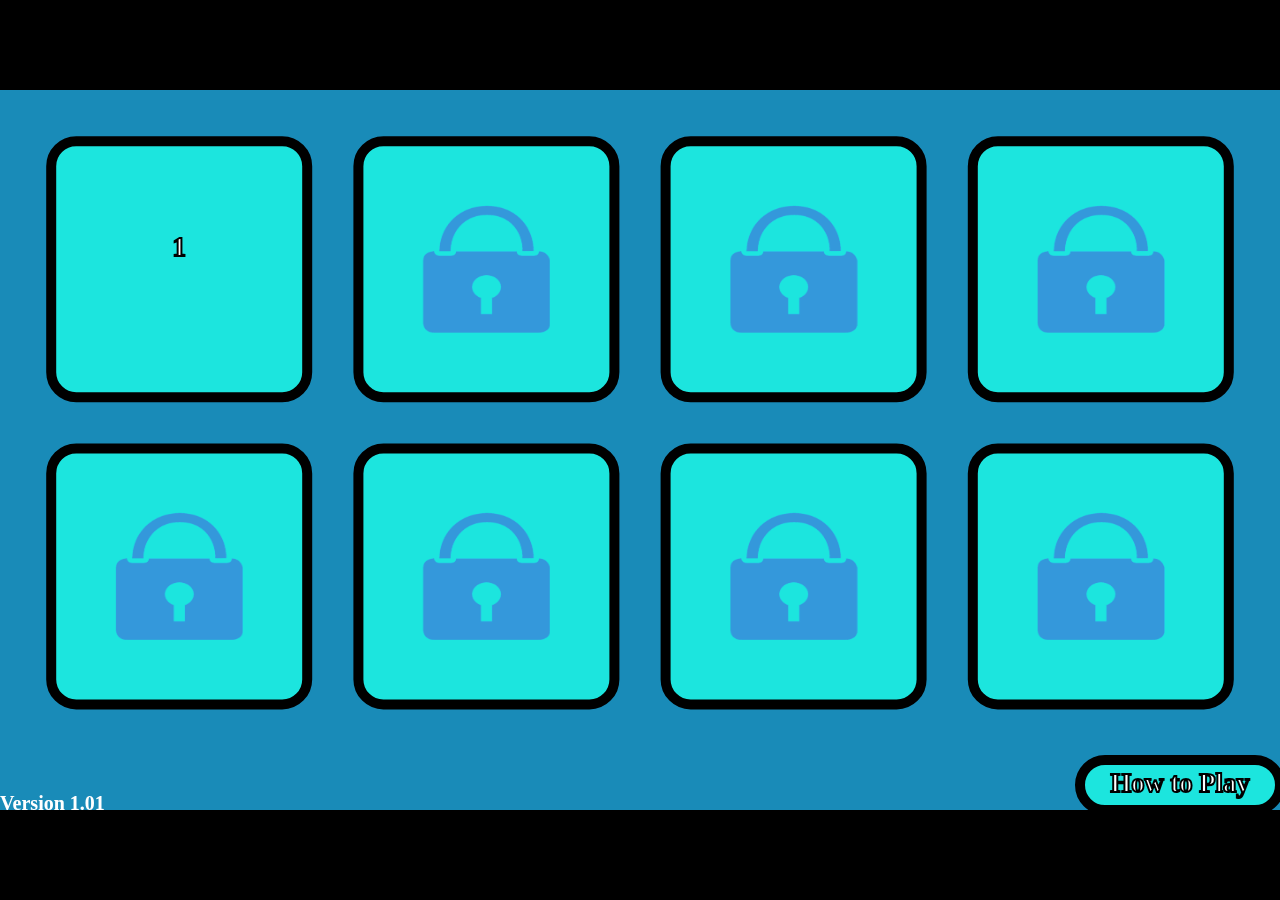
<file: Pengu/index.html>
<!DOCTYPE html>
<html>
<head>
    <meta name="viewport" content="user-scalable=no">
	<title>PENGU</title>
    <link rel="shortcut icon" type="image/x-icon" href="assets/pengu.png">
	<link rel="stylesheet" type="text/css" href="style.css"> 
</head>
<body>
    <div class="fullscreen">
        <canvas id="game"></canvas> 
    </div>
    <script type="module" src="game.js"></script>
</body>
</html>
</file>
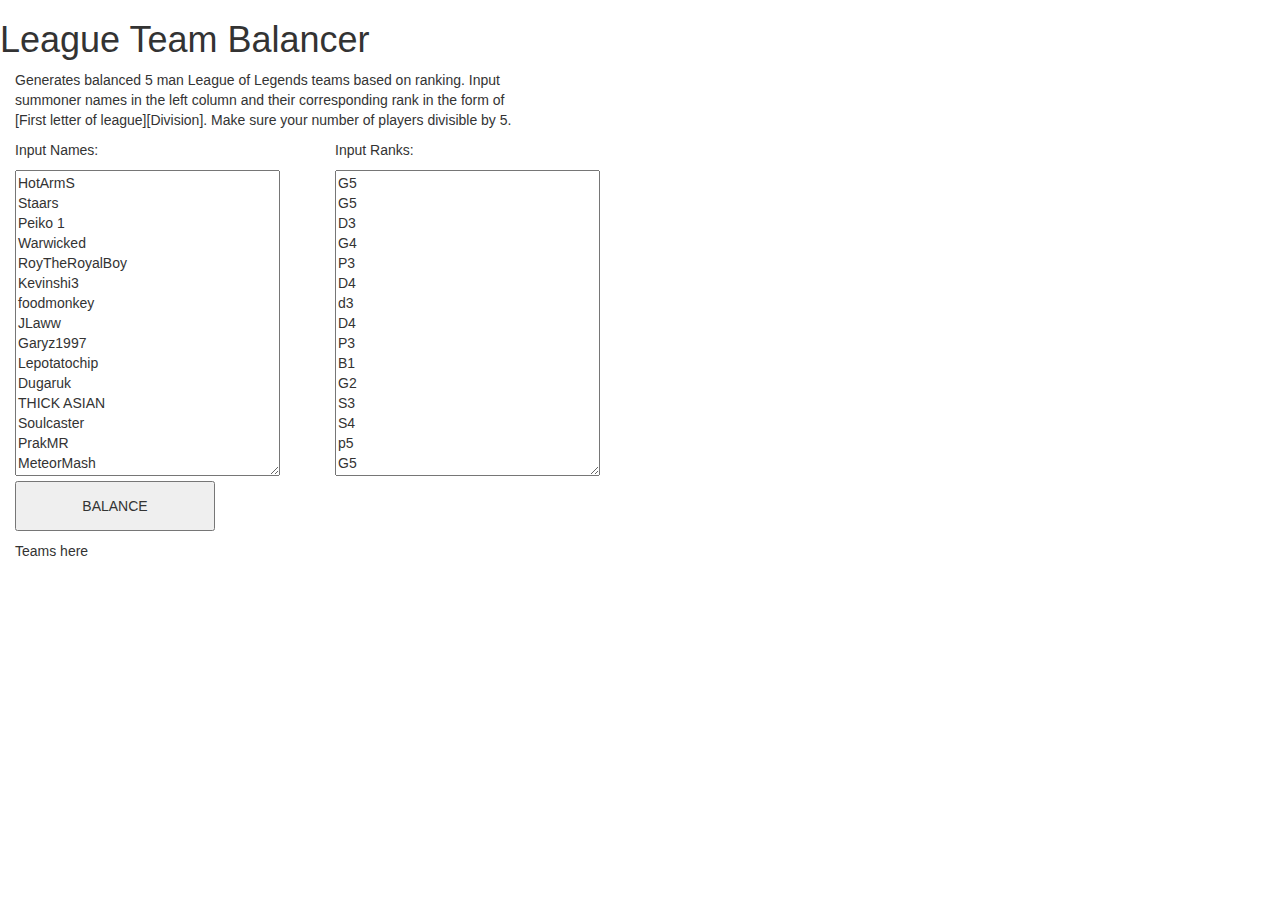
<file: balance.html>
<!DOCTYPE html>
<html lang="en">
<head>
  <title>Balance</title>
  <meta charset="utf-8">
  <meta name="viewport" content="width=device-width, initial-scale=1">
  <link rel="stylesheet" href="http://maxcdn.bootstrapcdn.com/bootstrap/3.3.6/css/bootstrap.min.css">
  <link rel="icon" href="favicon.ico" />
  <script src="script.js"></script>
  <script src="https://ajax.googleapis.com/ajax/libs/jquery/1.12.0/jquery.min.js"></script>
  <script src="http://maxcdn.bootstrapcdn.com/bootstrap/3.3.6/js/bootstrap.min.js"></script>

  </head>
<body>
	<h1>League Team Balancer</h1>
	<div class="container-fluid" id="inputs">

		<div class="row">
			<div class = "col-md-5">
				<p>Generates balanced 5 man League of Legends teams based on ranking. 
				Input summoner names in the left column and their corresponding rank in the form of<br>  
				[First letter of league][Division].
				Make sure your number of players divisible by 5.</p>
			</div>
		</div>
		<div class="row">
    		<div class="col-md-3">
				<p>Input Names:</p>
				<textarea name="Text1" id="names" cols="30" rows="15">HotArmS
Staars
Peiko 1
Warwicked
RoyTheRoyalBoy
Kevinshi3
foodmonkey
JLaww
Garyz1997
Lepotatochip
Dugaruk
THICK ASIAN
Soulcaster
PrakMR
MeteorMash
CrunchySoup
BuckyCutie
TheOGRozay
Glacier Pegasus
Hi im bo
Jeran
Pope Eli
Glubis11
georgjia@umich.edu
SquatBenchDedlft
Oceanstar24
Kazel
Da Franz
CFresh
UMWolverine
Deathbyinsulin
General Tigh
Backtosquare1
Wardrium
bigdaddydan69
jbkey
Danglesack24
ennaburning
Frogfish
danjchoi
Seems Legit
Diagoras
Ridley Prime
noble six
ArticPenguin
xKeifoox
Alizel
Broceliande
Capitan Heft
Hfang
GodofPancakes
ninjafacepalm
wasd3223
GetRekkt
temp1</textarea>
			</div>
			<div class="col-md-3">
				<p>Input Ranks:</p>
				<textarea name="Text2" id="ranks" cols="30" rows="15">G5
G5
D3
G4
P3
D4
d3
D4
P3
B1
G2
S3
S4
p5
G5
P3
S2
S3
P1
D5
D3
P5
G3
G4
D5
b2
G4
S4
B3
S3
G3
P2
S3
C1
b2
D3
G5
B3
D3
g3
P1
d5
S1
p5
P3
S1
d3
p1
G5
P1
p1
b3
g3
G3
g3</textarea>
			</div>
		</div>
		<button type="button" style="height:50px;width:200px" onclick="calc()">BALANCE</button>
		<p id ="nump"></p>
	<div class="container-fluid" id="output"> 
		<div class="row">
			<p id="output">Teams here</p>
		</div>
	</div>	

</body>
</html>
</file>
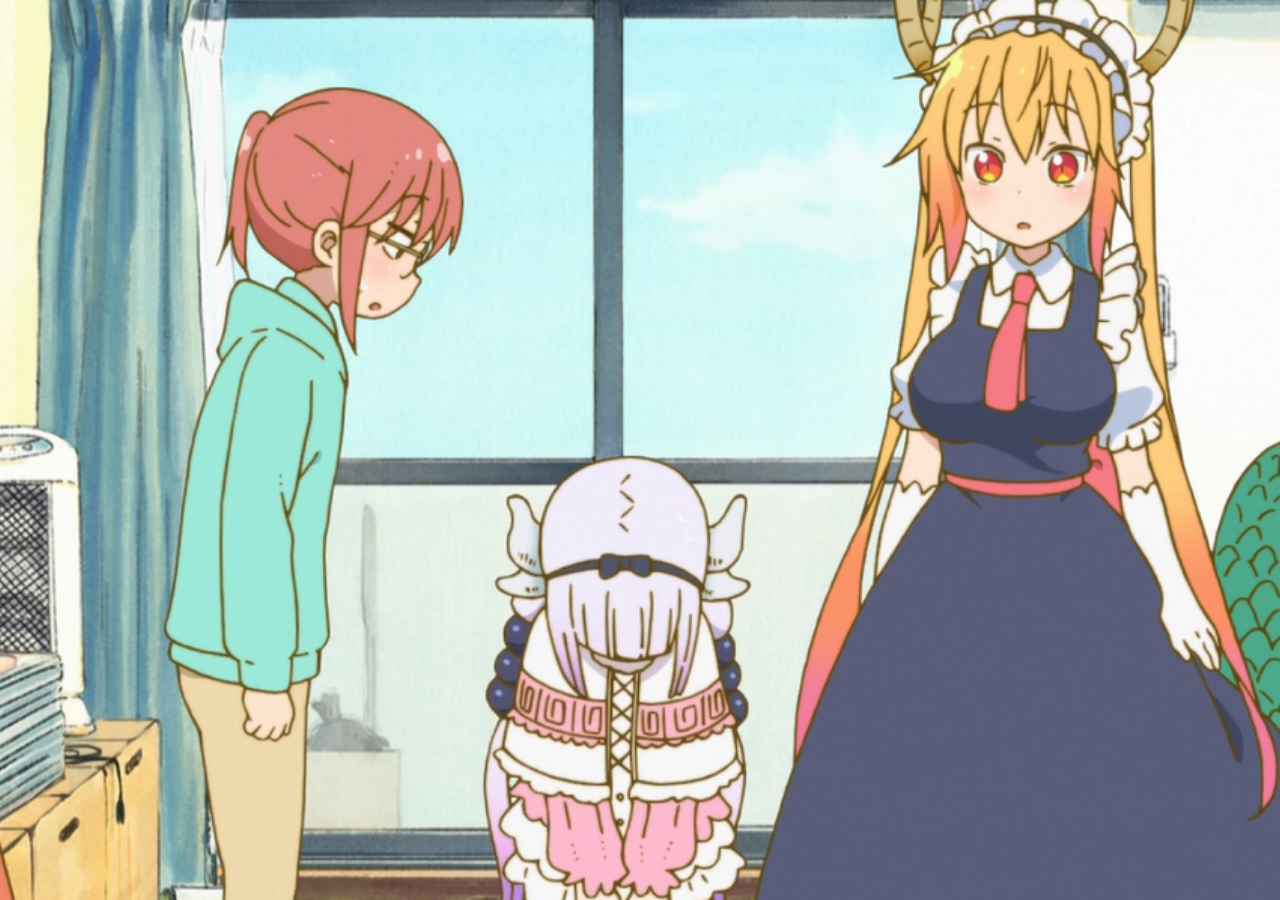
<file: hit.html>
<!DOCTYPE html>
<html lang="en">
<head>
  <title>HUMAN ABOOS</title>
</head>
<style>
    html,body{
    margin:0;
    height:100%;
    }
    img{
    display:block;
    width:100%; height:100%;
    object-fit: cover;
    }
</style>
<body id="pic">
    <img id="first" src="resources/hit1.png" style="display: none">
    <img id="second" src="resources/hit2.png" style="display: none">
    <img id="rest" src="resources/rest.png" style="display: block">
</body>
<script>
    document.getElementById("pic").addEventListener("touchstart", hit);
    document.getElementById("pic").addEventListener("mousedown", hit);
    var restTime = 3000;
    var audio1 = new Audio('resources/hitSound1.mp3');
    var audio2 = new Audio('resources/hitSound2.mp3');
    var audio3 = new Audio('resources/yah.mp3');
   
    var count = 1;
    var myVar;
    function hit(e){
        e.preventDefault();
        document.getElementById("rest").style = "display: none";
        if (count % 2 == 0)
        {
            document.getElementById("first").style = "display: none";
            document.getElementById("second").style = "display: block";
            if (audio2.paused)
            {
                audio2.play(); 
            }
        }
        else
        {
            document.getElementById("first").style = "display: block";
            document.getElementById("second").style = "display: none";
            if (audio1.paused)
            {
                audio1.play(); 
            }
        }
       
        count++;
        clearTimeout(myVar);
        myVar = setTimeout(restFunc, restTime);
    }
    function restFunc(){
        document.getElementById("first").style = "display: none";
        document.getElementById("second").style = "display: none";
        document.getElementById("rest").style = "display: block";
        if (audio3.paused)
        {
            audio3.play(); 
        }
    }
</script>
</html>
</file>
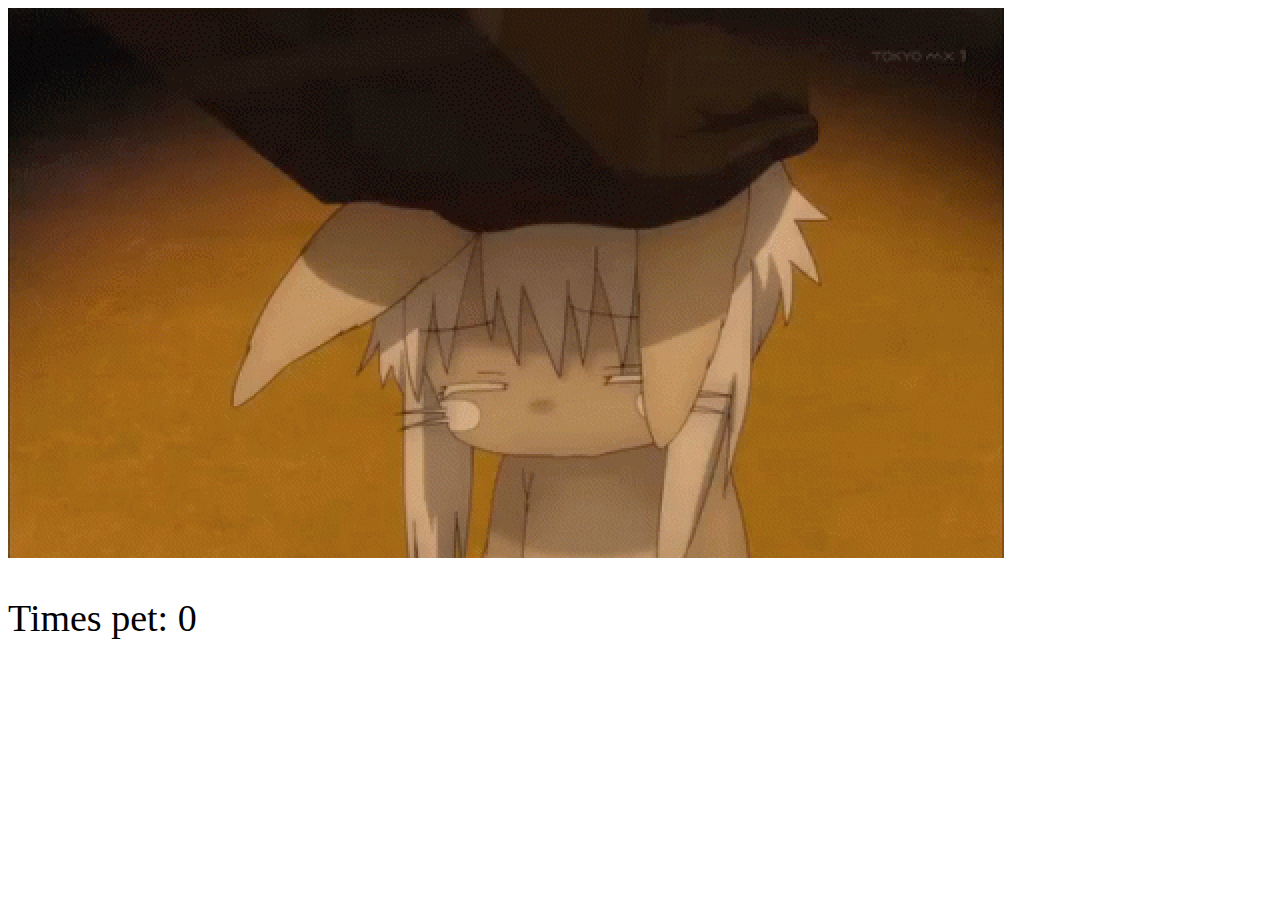
<file: pet.html>
<!DOCTYPE html>
<html lang="en">
<head>
  <title>PET THAT BUNNY THING</title>
</head>
<style>
    #anim {
    background-image: url('resources/spritesheet.png');
    width: 996px;
    height: 550px;
    animation: anim .7s steps(7) infinite;
    }
    #pet {  
        cursor: url(resources/cursor.png), pointer;
        width: 796px;
        height: 300px;
        margin-left: 100px;
    }
    #counter {
        font-size: 38px;
    }
    @keyframes anim {
     from { background-position:    0px; }
     to { background-position: 6972px; } 
    }
</style>
<body id="pic">
    <div id="anim">
        <div id="pet">
        </div>
    </div>
    <div>
        <p id="counter">Times pet: 0</p>
    </div>
</body>
<script>
    var el = document.getElementById('anim');
    var petArea = document.getElementById('pet');
    pause();
    var stopTime = 500;
    var timer = setTimeout(pause, stopTime);
    var prevDir = 0;
    var prevX = -1;
    var count = 0;
    var prevIndex = -1;
    var audios = [new Audio('resources/naaa1.mp3'), new Audio('resources/naaa2.mp3'), new Audio('resources/naaa3.mp3'), new Audio('resources/naaa4.mp3'), new Audio('resources/naaa5.mp3')];
    petArea.addEventListener('mousemove', e => {
        let currDir = 0;
        if (e.clientX > prevX)
        {
            currDir = 2;
        }
        else if (e.clientX < prevX)
        {
            currDir = 1;
        }
        else
        {
            return;
        }
        prevX = e.clientX;
        if (prevDir != currDir)
        {
            count++;
            if (count % 20 == 0)
            {
                let index = Math.floor(Math.random() * audios.length);
                if (index == prevIndex)
                {
                    index++;
                    if (index > audios.length - 1)
                    {
                        index = 0;
                    }
                }
                prevIndex = index;
                let audio = audios[index];
                if (audio.readyState == 4 && audio.paused)
                {
                    audio.play();
                }
            }
            document.getElementById('counter').innerHTML = "Times pet: " + Math.floor(count/2);
            play();
            clearTimeout(timer);
            timer = setTimeout(pause, stopTime);
        }
        prevDir = currDir;
    });

    function play() {
    el.style.animationPlayState = 'running';
    }
    function pause() {
    el.style.animationPlayState = 'paused';
    }
    function reset() {
    el.style.animation = 'none';
    el.offsetHeight; /* trigger reflow to apply the change immediately */
    el.style.animation = null;
    }
    function stop() {
    reset();
    pause();
    }
</script>
</html>
</file>
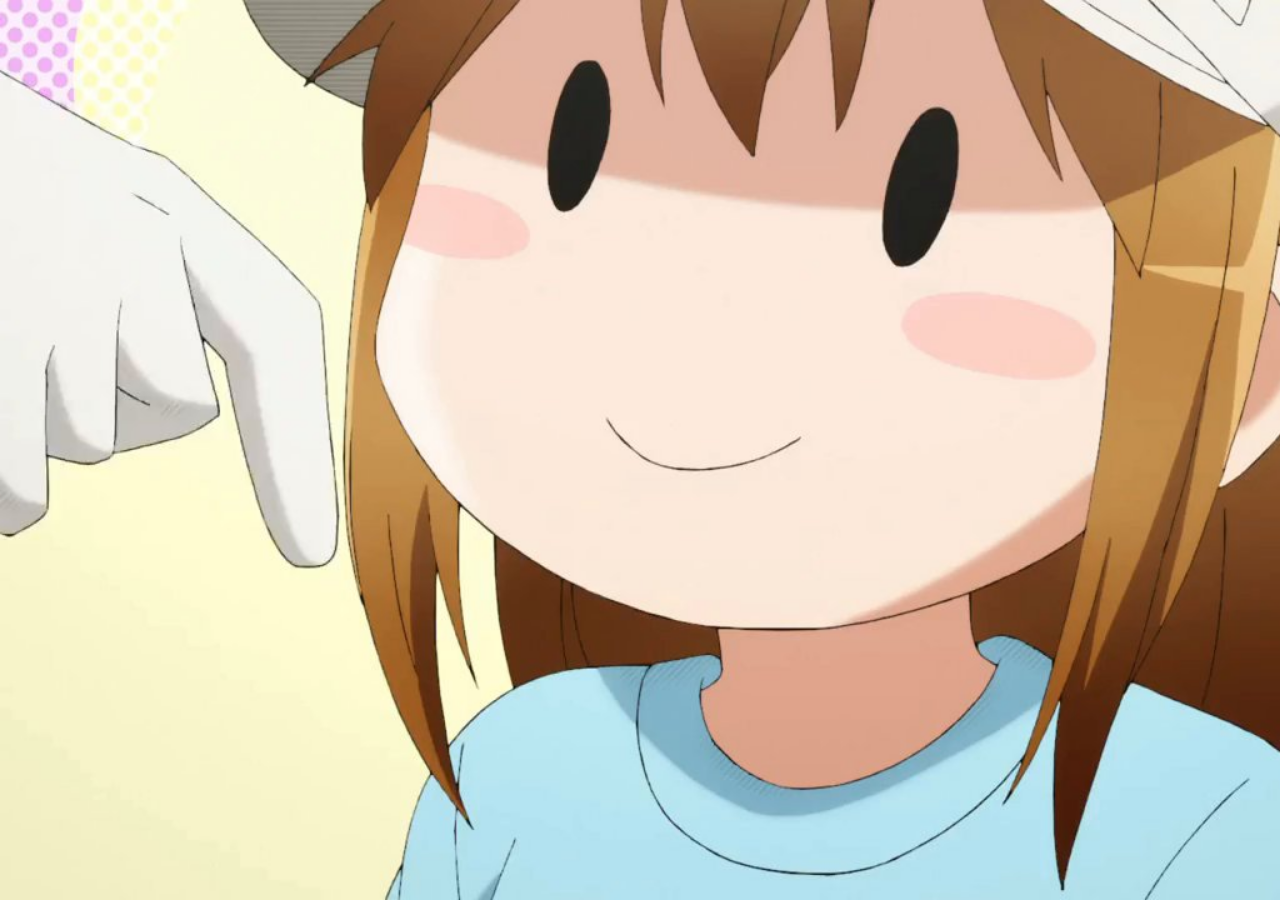
<file: poke.html>
<!DOCTYPE html>
<html lang="en">
<head>
  <title>POKE THAT PLATELET</title>
</head>
<style>
    html,body{
    margin:0;
    height:100%;
    }
    img{
    display:block;
    width:100%; height:100%;
    object-fit: cover;
    }
</style>
<body onmousedown="poke()" ontouchstart="poke()" onmouseup="unpoke()" ontouchend="unpoke()">
    <img id="first" src="resources/poke1.jpg" style="display: block">
    <img id="second" src="resources/poke2.jpg" style="display: none">
</body>
<script>
    var audio1 = new Audio('resources/pokeSound1.mp3');
    var audio2 = new Audio('resources/pokeSound2.mp3');
    audio1.loop = false;
    audio2.loop = false;
    var count = 1;
    function poke(){
        if (count % 10 == 0 && audio2.paused)
        {
            audio2.currentTime = 0;
            audio2.play(); 
        }
        else
        {
            audio1.currentTime = 0;
            audio1.play(); 
        }
        document.getElementById("first").style = "display: none";
        document.getElementById("second").style = "display: block";
        count++;
    }
    function unpoke(){
        document.getElementById("first").style = "display: block";
        document.getElementById("second").style = "display: none";
    }
</script>
</html>
</file>
<file: Pengu/style.css>
html, body {
    overflow: hidden;
    background-color: black;
    margin: 0px;
}

.fullscreen {
    position: fixed;
    top: 0;
    right: 0;
    bottom: 0;
    left: 0;
    background-color: black;
    display: flex;
    justify-content: center;
    align-items: center;
  }
  
  .fullscreen canvas {
    display: block;
    background-color: #198bb8;
    object-fit: contain;
    max-height: 100%;
    max-width: 100%;
  }
</file>
